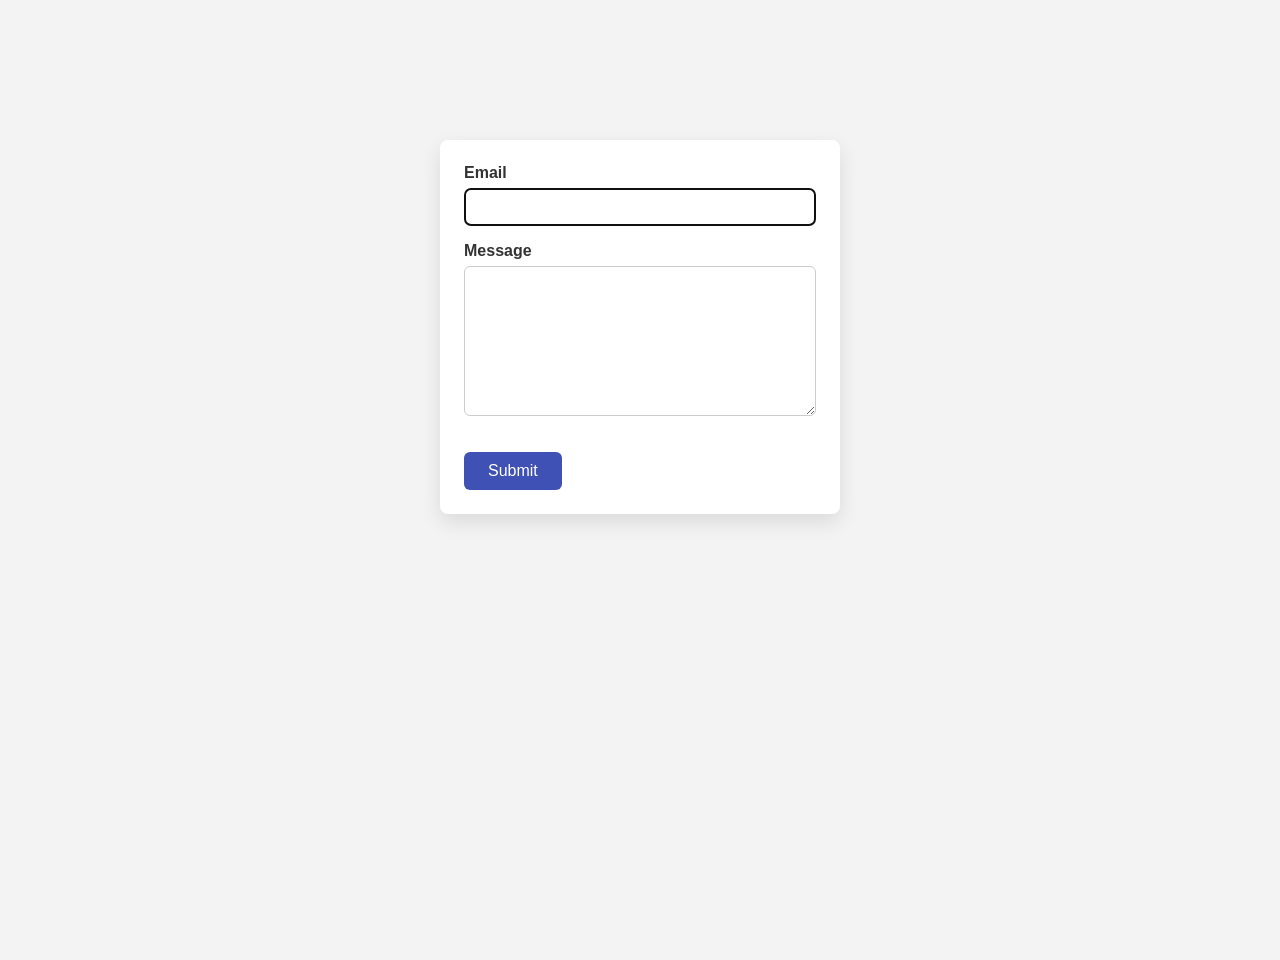
<file: src/2-form.html>
<!DOCTYPE html>
<html lang="en">
  <head>
    <meta charset="UTF-8" />
    <meta name="viewport" content="width=device-width, initial-scale=1.0" />
    <title>Feedback Form</title>
    <link rel="stylesheet" href="./css/form.css" />
  </head>
  <body>
    <div class="form-container">
      <form class="feedback-form" autocomplete="off">
        <label>
          Email
          <input type="email" name="email" autofocus />
        </label>
        <label>
          Message
          <textarea name="message" rows="8"></textarea>
        </label>
        <button type="submit">Submit</button>
      </form>
    </div>

    <script type="module" src="./js/2-form.js"></script>
  </body>
</html>
</file>
<file: src/css/form.css>
/* Основной стиль страницы */
body {
  font-family: Arial, sans-serif;
  background-color: #f3f3f3;
  margin: 0;
  padding: 0;
  display: flex;
  justify-content: center;
  align-items: flex-start;
  min-height: 100vh;
}
.form-container {
  display: flex;
  justify-content: center;
  align-items: flex-start;
  min-height: 100vh;
  padding-top: 60px;
}
/* Форма */
.feedback-form {
  margin-top: 80px;
  padding: 24px;
  width: 400px;
  background-color: #fff;
  border-radius: 8px;
  box-shadow: 0 8px 20px rgba(0, 0, 0, 0.1);
  box-sizing: border-box;
}

/* Заголовки и подписи */
.feedback-form label {
  display: block;
  margin-bottom: 16px;
  font-weight: bold;
  color: #333;
}

/* Поля ввода */
.feedback-form input,
.feedback-form textarea {
  width: 100%;
  padding: 10px 12px;
  border: 1px solid #ccc;
  border-radius: 6px;
  font-size: 14px;
  margin-top: 6px;
  box-sizing: border-box;
}

/* Кнопка */
.feedback-form button {
  margin-top: 16px;
  padding: 10px 24px;
  font-size: 16px;
  background-color: #3f51b5;
  color: #fff;
  border: none;
  border-radius: 6px;
  cursor: pointer;
  transition: background-color 0.3s ease;
}

.feedback-form button:hover {
  background-color: #303f9f;
}
</file>
